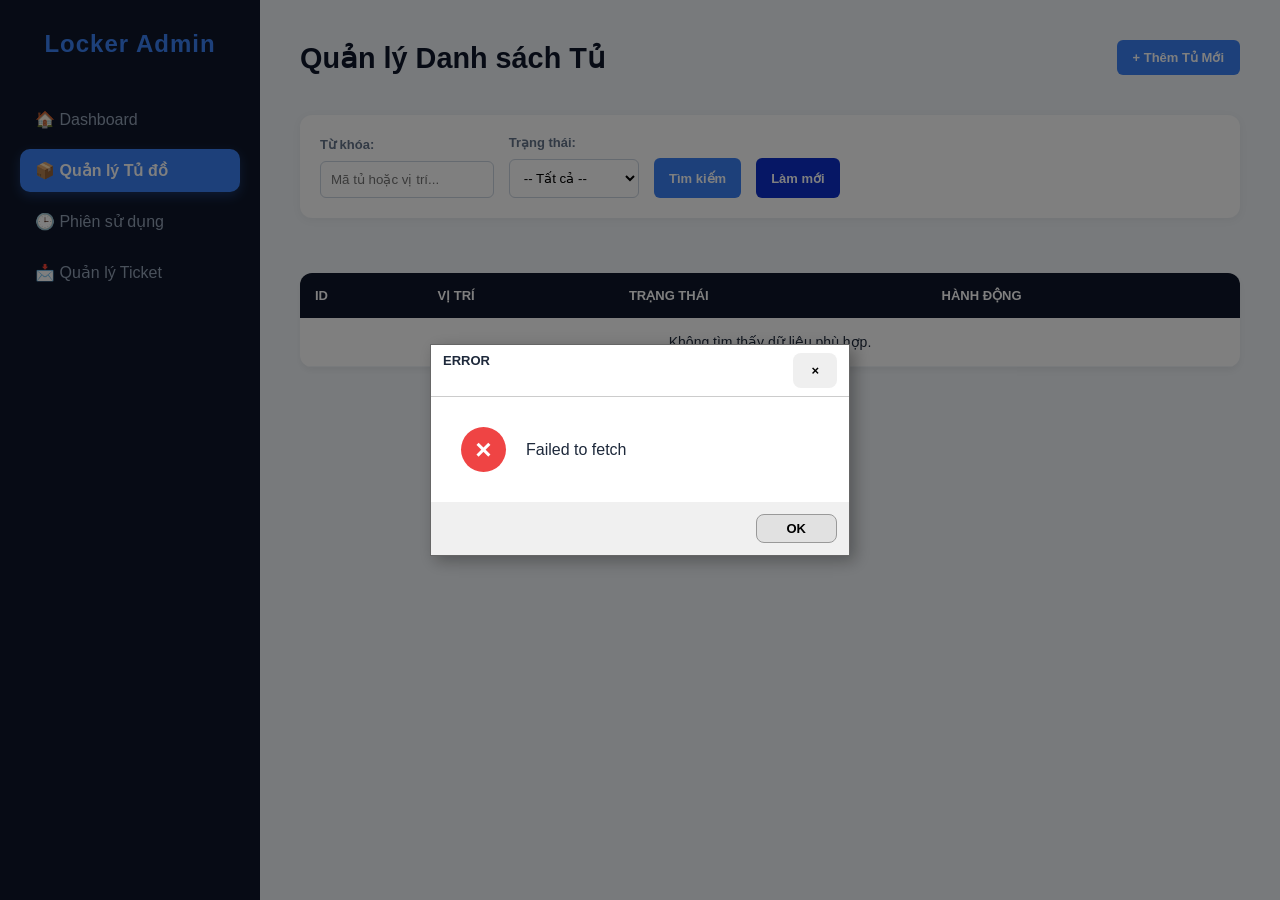
<file: PBL5/src/main/resources/static/lockers.html>
<!DOCTYPE html>
<html lang="vi">

<head>
    <meta charset="UTF-8">
    <meta name="viewport" content="width=device-width, initial-scale=1.0">
    <title>Quản lý Tủ đồ - Locker Admin</title>
    <link rel="stylesheet" href="style.css">
</head>

<body>
    <div class="sidebar">
        <h2>Locker Admin</h2>
        <a href="index.html">🏠 Dashboard</a>
        <a href="lockers.html" class="active">📦 Quản lý Tủ đồ</a>
        <a href="users.html">🕒 Phiên sử dụng</a>
        <a href="support.html">📩 Quản lý Ticket</a>
    </div>

    <div class="main">
        <header style="display: flex; justify-content: space-between; align-items: center;">
            <h1>Quản lý Danh sách Tủ</h1>

            <button class="btn-add"
                    style="background: #3b82f6; color: white; border: none; padding: 10px 16px; border-radius: 6px; cursor: pointer;"
                    onclick="showLockerModal()">
                + Thêm Tủ Mới
            </button>
        </header>

        <div class="toolbar"
             style="margin-top: 20px; background: #fff; padding: 20px; border-radius: 12px; box-shadow: 0 2px 10px rgba(0,0,0,0.05);">

            <div style="display: flex; flex-direction: row; align-items: flex-end; gap: 15px; flex-wrap: nowrap;">

                <!-- Từ khóa -->
                <div style="flex: 2; display: flex; flex-direction: column; gap: 5px;">
                    <label style="font-weight: bold; font-size: 13px;">
                        Từ khóa:
                    </label>

                    <input type="text"
                           id="lockerSearch"
                           placeholder="Mã tủ hoặc vị trí..."
                           style="padding: 10px; border-radius: 6px; border: 1px solid #cbd5e1; width: 100%;">
                </div>

                <!-- Trạng thái -->
                <div style="flex: 1.5; display: flex; flex-direction: column; gap: 5px;">
                    <label style="font-weight: bold; font-size: 13px;">
                        Trạng thái:
                    </label>

                    <select id="statusFilter"
                            style="padding: 10px; border-radius: 6px; border: 1px solid #cbd5e1; background: white;">
                        <option value="ALL">-- Tất cả --</option>
                        <option value="available">AVAILABLE</option>
                        <option value="occupied">OCCUPIED</option>
                        <option value="error">ERROR</option>
                    </select>
                </div>

                <!-- Tìm kiếm -->
                <div style="flex: 1;">
                    <button onclick="filterLockers()"
                            style="background: #3b82f6; color: white; border: none; padding: 10px 15px; border-radius: 6px; cursor: pointer; width: 100%; height: 40px; font-weight: bold;">
                        Tìm kiếm
                    </button>
                </div>

                <!-- Làm mới -->
                <div style="flex: 0.8;">
                    <button onclick="resetFilters()"
                            style="background: #0c2fcc; color: white; border: none; padding: 10px 15px; border-radius: 6px; cursor: pointer; width: 100%; height: 40px;">
                        Làm mới
                    </button>
                </div>

            </div>
        </div>

        <div class="table-container" style="margin-top: 20px;">
            <table>
                <thead>
                <tr>
                    <th>ID</th>
                    <th>Vị Trí</th>
                    <th>Trạng Thái</th>
                    <th>Hành Động</th>
                </tr>
                </thead>

                <tbody id="lockerTable">
                <tr>
                    <td colspan="4"
                        style="text-align:center; padding:40px; color:#94a3b8;">
                        Đang tải danh sách tủ đồ...
                    </td>
                </tr>
                </tbody>
            </table>
        </div>
    </div>

    <div id="lockerModal" class="modal">
        <div class="modal-content">
            <h2 id="modalTitle">Thông tin Tủ đồ</h2>
            <hr>
            <input type="hidden" id="editFlag">

            <div id="error-message"
                style="display: none; color: #ef4444; background: #fee2e2; padding: 10px; border-radius: 6px; margin-bottom: 15px; font-size: 14px; border: 1px solid #fecaca; text-align: center; font-weight: bold;">
            </div>

            <div class="form-group" id="idInputGroup">
                <label for="lockerId">Mã tủ (ID):</label>
                <input type="text" id="lockerId" disabled>
            </div>

            <div class="form-group">
                <label for="lockerLocation">Vị trí tủ:</label>
                <input type="text" id="lockerLocation" placeholder="Ví dụ: Tầng 1 - Khu A">
            </div>

            <div class="form-group" id="statusGroup">
                <label for="lockerStatus">Trạng thái hiện tại:</label>
                <select id="lockerStatus">
                    <option value="available">AVAILABLE</option>
                    <option value="occupied">OCCUPIED</option>
                    <option value="error">ERROR</option>
                </select>
            </div>

            <div class="modal-actions">
                <button class="btn-save" onclick="saveLocker()">Lưu thông tin</button>
                <button class="btn-cancel" onclick="closeModal()">Hủy bỏ</button>
            </div>
        </div>
    </div>

    <div id="ticketModal" class="modal">
        <div class="modal-content">
            <h2>Báo Cáo Sự Cố Tủ <span id="displayLockerId" style="color: #3b82f6;"></span></h2>
            <hr>

            <div class="form-group">
                <label>Mã tủ bị lỗi:</label>
                <input type="text" id="ticketLockerId" disabled>
            </div>

            <div class="form-group">
                <label>Thời gian tạo báo cáo:</label>
                <input type="text" id="ticketTime" disabled>
            </div>

            <div class="form-group">
                <label for="ticketReason">Lý do/Nội dung sự cố:</label>
                <textarea id="ticketReason" rows="4"
                    placeholder="Ví dụ: Tủ không mở được dù đã quét vân tay, kẹt khóa..."></textarea>
            </div>
            <div class="form-group">
                <label>Danh sách hình ảnh lòng bàn tay:</label>
                <div id="imageGallery" style="
                display: grid; 
                grid-template-columns: repeat(auto-fill, minmax(120px, 1fr)); 
                gap: 10px; 
                border: 2px dashed #cbd5e1;
                border-radius: 10px;
                padding: 10px;
                background: #f1f5f9;
                min-height: 150px;
                max-height: 300px;
                overflow-y: auto;">

                    <!-- Ảnh sẽ được tự động chèn vào đây bằng Javascript -->
                    <div id="imagePlaceholder"
                        style="grid-column: 1 / -1; text-align: center; color: #64748b; padding-top: 40px;">
                        <span style="font-size: 30px;">🖐️</span>
                        <p style="font-size: 12px;">Đang tải danh sách ảnh...</p>
                    </div>
                </div>
            </div>

            <div class="modal-actions">
                <button class="btn-save" onclick="submitTicket()">Gửi Báo Cáo</button>
                <button class="btn-cancel" onclick="closeTicketModal()">Hủy bỏ</button>
            </div>
        </div>
    </div>

    <div id="errorDialog" class="error-dialog-overlay" style="display: none;">
        <div class="error-dialog-box">
            <div class="error-dialog-header">
                <span>ERROR</span>
                <button class="close-x" onclick="closeErrorDialog()">×</button>
            </div>
            <div class="error-dialog-body">
                <div class="error-icon">×</div>
                <p id="errorDialogMessage">An unexpected error has occurred!</p>
            </div>
            <div class="error-dialog-footer">
                <button class="btn-ok" onclick="closeErrorDialog()">OK</button>
            </div>
        </div>
    </div>
    <div id="successDialog" class="success-dialog-overlay" style="display: none;">
        <div class="success-dialog-box">
            <div class="success-dialog-header">
                <span>SUCCESS</span>
                <button class="close-x" onclick="closeSuccessDialog()">×</button>
            </div>

            <div class="success-dialog-body">
                <div class="success-icon">✓</div>
                <p id="successDialogMessage">Thao tác thành công!</p>
            </div>

            <div class="success-dialog-footer">
                <button class="btn-ok" onclick="closeSuccessDialog()">OK</button>
            </div>
        </div>
    </div>

    <script src="script.js"></script>
</body>

</html>
</file>
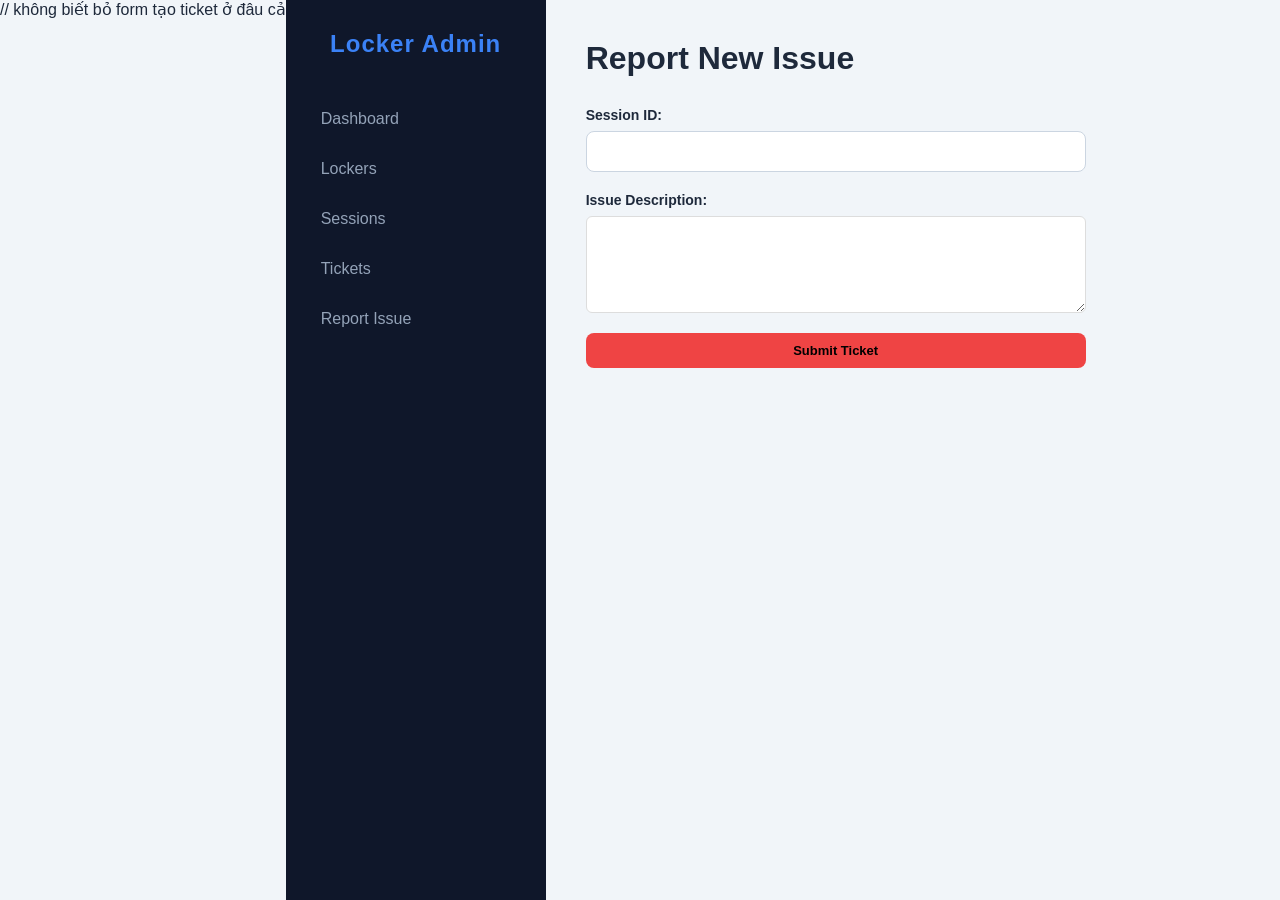
<file: PBL5/src/main/resources/static/report.html>
// không biết bỏ form tạo ticket ở đâu cả
<!DOCTYPE html>
<html>

<head>
    <title>Report Issue</title>
    <link rel="stylesheet" href="style.css">
</head>

<body>
    <div class="sidebar">
        <h2>Locker Admin</h2>
        <a href="index.html">Dashboard</a>
        <a href="lockers.html">Lockers</a>
        <a href="users.html">Sessions</a>
        <a href="support.html">Tickets</a>
        <a href="report.html">Report Issue</a>
    </div>
    <div class="main">
        <h1>Report New Issue</h1>
        <div class="chart-box" style="max-width: 500px;">
            <form id="ticketForm">
                <div class="form-group">
                    <label>Session ID:</label>
                    <input type="text" id="ticketSessionId" required>
                </div>
                <div class="form-group">
                    <label>Issue Description:</label>
                    <textarea id="ticketReason" rows="5"
                        style="width:100%; border-radius:6px; border:1px solid #ddd; padding:10px;"></textarea>
                </div>
                <button type="submit" style="width:100%; background:#ef4444;">Submit Ticket</button>
            </form>
            <p id="responseMessage" style="margin-top:15px; text-align:center;"></p>
        </div>
    </div>
    <script src="script.js"></script>
</body>

</html>
</file>
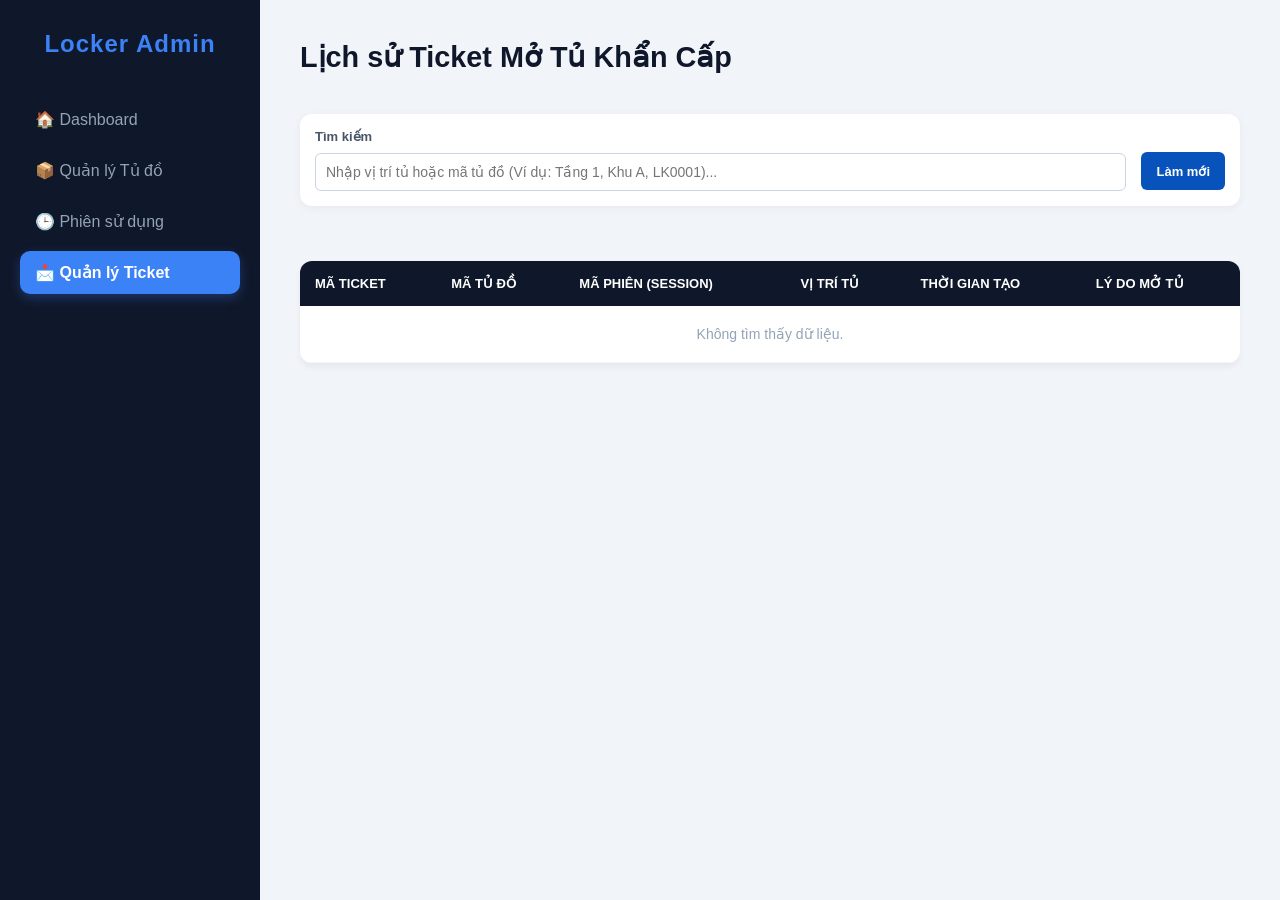
<file: PBL5/src/main/resources/static/support.html>
<!DOCTYPE html>
<html lang="vi">

<head>
    <meta charset="UTF-8">
    <meta name="viewport" content="width=device-width, initial-scale=1.0">
    <title>Quản lý Ticket - Locker Admin</title>
    <link rel="stylesheet" href="style.css">
</head>

<body>
    <div class="sidebar">
        <h2>Locker Admin</h2>
        <a href="index.html">🏠 Dashboard</a>
        <a href="lockers.html">📦 Quản lý Tủ đồ</a>
        <a href="users.html">🕒 Phiên sử dụng</a>
        <a href="support.html" class="active">📩 Quản lý Ticket</a>
    </div>

    <div class="main">
        <header>
            <h1>Lịch sử Ticket Mở Tủ Khẩn Cấp</h1>
        </header>

        <div class="toolbar"
            style="margin-top: 20px; background: #fff; padding: 15px; border-radius: 12px; box-shadow: 0 2px 10px rgba(0,0,0,0.05); display: flex; align-items: center; gap: 15px;">
            <div style="flex: 1; display: flex; flex-direction: column; gap: 5px;">
                <label style="font-weight: bold; font-size: 13px; color: #475569;">Tìm kiếm</label>
                <input type="text" id="ticketSearchInput" onkeyup="filterTicketTable()"
                    placeholder="Nhập vị trí tủ hoặc mã tủ đồ (Ví dụ: Tầng 1, Khu A, LK0001)..."
                    style="padding: 10px; border-radius: 6px; border: 1px solid #cbd5e1; font-size: 14px;">
            </div>
            <button onclick="clearTicketSearch()"
                style="margin-top: 22px; background: #0752bb; color: white; border: none; padding: 10px 15px; border-radius: 6px; cursor: pointer; font-weight: bold; height: 38px;">
                Làm mới
            </button>
        </div>

        <div class="table-container" style="margin-top: 20px;">
            <table>
                <thead>
                    <tr>
                        <th>Mã Ticket</th>
                        <th>Mã Tủ Đồ</th>
                        <th>Mã Phiên (Session)</th>
                        <th>Vị Trí Tủ</th>
                        <th>Thời Gian Tạo</th>
                        <th>Lý Do Mở Tủ</th>
                    </tr>
                </thead>
                <tbody id="supportTable">
                    <tr>
                        <td colspan="6" style="text-align: center; padding: 40px; color: #94a3b8;">
                            Đang tải lịch sử ticket mở khóa...
                        </td>
                    </tr>
                </tbody>
            </table>
        </div>
    </div>

    <script src="script.js"></script>
</body>

</html>
</file>
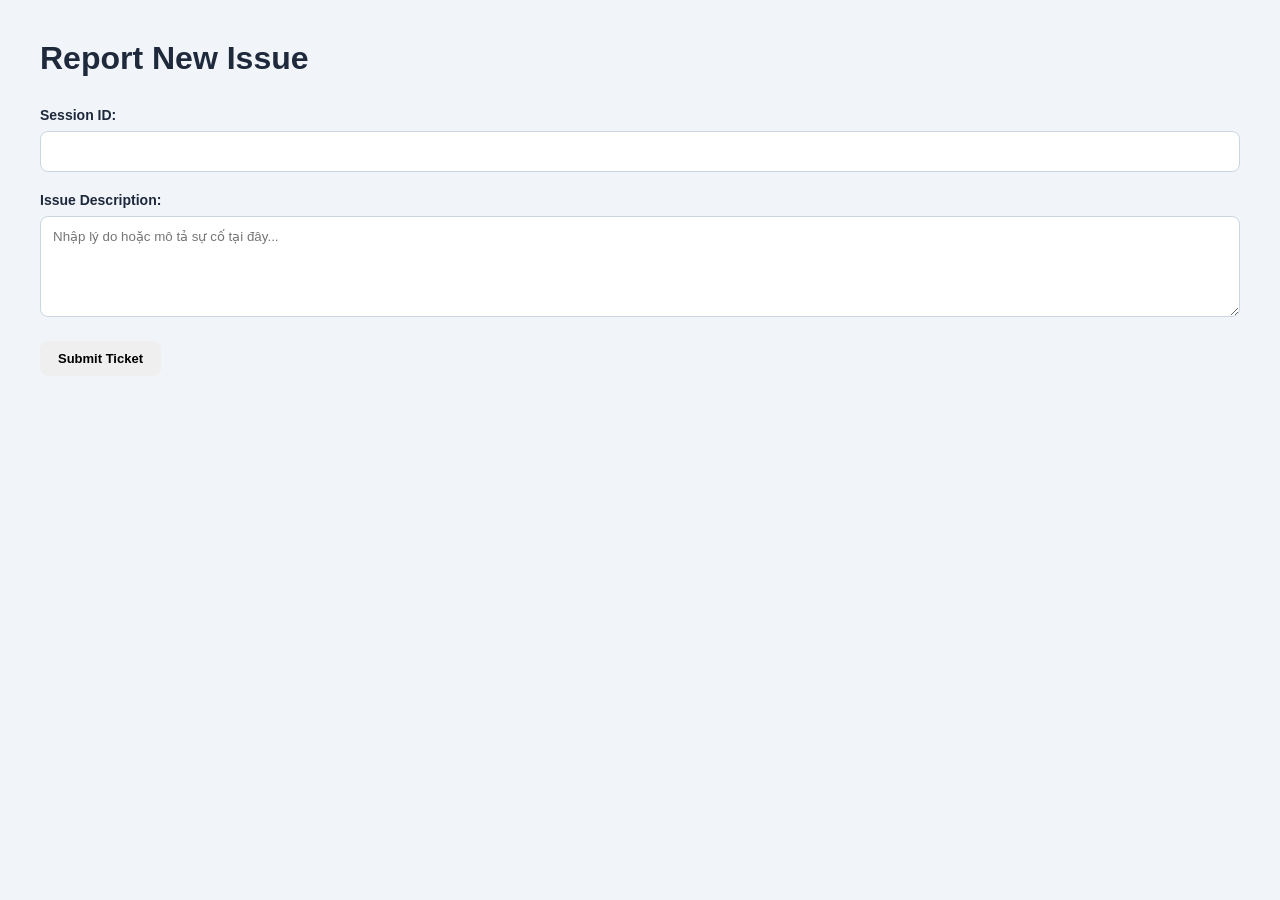
<file: PBL5/src/main/resources/static/ticket.html>
<!DOCTYPE html>
<html lang="vi">

<head>
    <meta charset="UTF-8">
    <meta name="viewport" content="width=device-width, initial-scale=1.0">
    <title>Report Issue</title>
    <link rel="stylesheet" href="style.css">
</head>

<body>

    <div class="main">
        <h1>Report New Issue</h1>

        <div class="chart-box ticket-container">
            <form id="ticketForm">
                <div class="form-group">
                    <label for="ticketSessionId">Session ID:</label>
                    <input type="text" id="ticketSessionId" required>
                </div>

                <div class="form-group">
                    <label for="ticketReason">Issue Description:</label>
                    <textarea id="ticketReason" rows="5"
                        placeholder="Nhập lý do hoặc mô tả sự cố tại đây..."></textarea>
                </div>

                <button type="submit" class="btn-submit-ticket">Submit Ticket</button>
            </form>
            <p id="responseMessage"></p>
        </div>
    </div>

    <script src="script.js"></script>
</body>

</html>
</file>
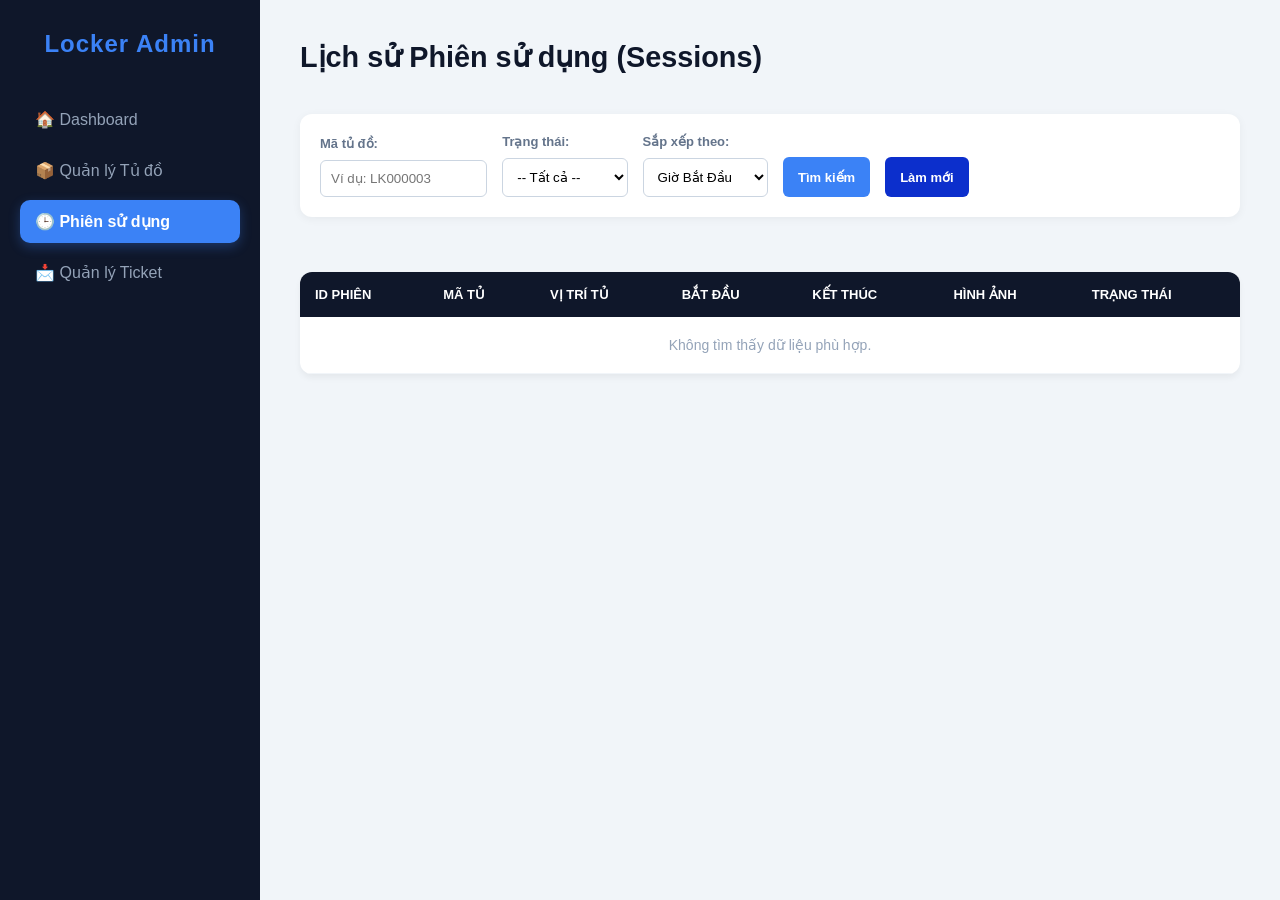
<file: PBL5/src/main/resources/static/users.html>
<!DOCTYPE html>
<html lang="vi">

<head>
    <meta charset="UTF-8">
    <meta name="viewport" content="width=device-width, initial-scale=1.0">
    <title>Quản lý Phiên sử dụng - Locker Admin</title>
    <link rel="stylesheet" href="style.css">
</head>

<body>
    <div class="sidebar">
        <h2>Locker Admin</h2>
        <a href="index.html">🏠 Dashboard</a>
        <a href="lockers.html">📦 Quản lý Tủ đồ</a>
        <a href="users.html" class="active">🕒 Phiên sử dụng</a>
        <a href="support.html">📩 Quản lý Ticket</a>
    </div>

    <div class="main">
        <header>
            <h1>Lịch sử Phiên sử dụng (Sessions)</h1>
        </header>

        <div class="toolbar"
            style="margin-top: 20px; background: #fff; padding: 20px; border-radius: 12px; box-shadow: 0 2px 10px rgba(0,0,0,0.05);">
            <div style="display: flex; flex-direction: row; align-items: flex-end; gap: 15px; flex-wrap: nowrap;">

                <div style="flex: 2; display: flex; flex-direction: column; gap: 5px;">
                    <label style="font-weight: bold; font-size: 13px; white-space: nowrap;">Mã tủ đồ:</label>
                    <input type="text" id="sessionSearch" placeholder="Ví dụ: LK000003"
                        style="padding: 10px; border-radius: 6px; border: 1px solid #cbd5e1; width: 100%;">
                </div>

                <div style="flex: 1.5; display: flex; flex-direction: column; gap: 5px;">
                    <label style="font-weight: bold; font-size: 13px; white-space: nowrap;">Trạng thái:</label>
                    <select id="statusFilter"
                        style="padding: 10px; border-radius: 6px; border: 1px solid #cbd5e1; background: white;">
                        <option value="ALL">-- Tất cả --</option>
                        <option value="active">ACTIVE</option>
                        <option value="inactive">INACTIVE</option>
                    </select>
                </div>

                <div style="flex: 1.5; display: flex; flex-direction: column; gap: 5px;">
                    <label style="font-weight: bold; font-size: 13px; white-space: nowrap;">Sắp xếp theo:</label>
                    <select id="sortField"
                        style="padding: 10px; border-radius: 6px; border: 1px solid #cbd5e1; background: white;">
                        <option value="start_time">Giờ Bắt Đầu</option>
                        <option value="end_time">Giờ Kết Thúc</option>
                    </select>
                </div>

                <div style="flex: 1;">
                    <button onclick="filterSessions()"
                        style="background: #3b82f6; color: white; border: none; padding: 10px 15px; border-radius: 6px; cursor: pointer; width: 100%; font-weight: bold; height: 40px; white-space: nowrap;">
                        Tìm kiếm
                    </button>
                </div>

                <div style="flex: 0.8;">
                    <button class="btn-refresh" onclick="resetSessionFilters()"
                        style="background: #0c2fcc; color: white; border: none; padding: 10px 15px; border-radius: 6px; cursor: pointer; width: 100%; height: 40px; white-space: nowrap;">
                        Làm mới
                    </button>
                </div>

            </div>
        </div>

        <div class="table-container" style="margin-top: 20px;">
            <table>
                <thead>
                    <tr>
                        <th>ID Phiên</th>
                        <th>Mã Tủ</th>
                        <th>Vị Trí Tủ</th>
                        <th>Bắt Đầu</th>
                        <th>Kết Thúc</th>
                        <th>Hình ảnh</th>
                        <th>Trạng Thái</th>
                    </tr>
                </thead>
                <tbody id="sessionTable">
                    <tr>
                        <td colspan="7" style="text-align: center; padding: 40px; color: #94a3b8;">
                            Đang truy xuất dữ liệu phiên sử dụng...
                        </td>
                    </tr>
                </tbody>
            </table>
        </div>


    </div>

    <script src="script.js"></script>
</body>

</html>
</file>
<file: PBL5/src/main/resources/static/style.css>
/* ==========================================
   1. CẤU HÌNH GỐC & LAYOUT CHUNG RESPONSIVE
   ========================================== */
* {
    margin: 0;
    padding: 0;
    box-sizing: border-box;
    font-family: 'Segoe UI', Roboto, Helvetica, Arial, sans-serif;
}

body {
    display: flex;
    background: #f1f5f9;
    min-height: 100vh;
    color: #1e293b;
    width: 100%;
    overflow-x: hidden;
    /* Triệt tiêu thanh cuộn ngang khó chịu khi phóng to (zoom) */
}

/* Sidebar di động linh hoạt */
.sidebar {
    width: 260px;
    background: #0f172a;
    height: 100vh;
    padding: 30px 20px;
    color: white;
    position: sticky;
    top: 0;
    flex-shrink: 0;
    /* Khóa cứng độ rộng sidebar, chống biến dạng co rúm khi zoom */
    display: flex;
    flex-direction: column;
}

.sidebar h2 {
    margin-bottom: 40px;
    font-size: 1.5rem;
    color: #3b82f6;
    text-align: center;
    letter-spacing: 1px;
}

.sidebar a {
    display: flex;
    align-items: center;
    color: #94a3b8;
    text-decoration: none;
    margin-bottom: 8px;
    padding: 12px 15px;
    border-radius: 10px;
    transition: all 0.3s ease;
}

.sidebar a:hover,
.sidebar a.active {
    background: #1e293b;
    color: white;
}

.sidebar a.active {
    background: #3b82f6;
    color: white;
    font-weight: 600;
    box-shadow: 0 4px 12px rgba(59, 130, 246, 0.3);
}

/* Vùng nội dung chính tự động giãn cách theo màn hình */
.main {
    flex: 1;
    padding: 40px;
    min-width: 0;
    /* Thuộc tính quan trọng chống tràn flex-item */
    display: flex;
    flex-direction: column;
    gap: 10px;
}

header {
    margin-bottom: 10px;
}

header h1 {
    font-size: 1.8rem;
    color: #0f172a;
    font-weight: 700;
}

/* ==========================================
   2. DASHBOARD CARDS (Tự động thích ứng lưới)
   ========================================== */
.cards {
    display: grid;
    /* Tự động tính toán số cột dựa trên không gian, tối thiểu 220px một thẻ card */
    grid-template-columns: repeat(auto-fit, minmax(220px, 1fr));
    gap: 20px;
    margin-bottom: 20px;
    width: 100%;
}

.card {
    padding: 24px;
    border-radius: 16px;
    color: white;
    box-shadow: 0 10px 15px -3px rgba(0, 0, 0, 0.1);
    transition: transform 0.2s;
}

.card:hover {
    transform: translateY(-5px);
}

.card h3 {
    font-size: 0.85rem;
    text-transform: uppercase;
    opacity: 0.9;
    margin-bottom: 10px;
    font-weight: 600;
}

.card p {
    font-size: 2.2rem;
    font-weight: 800;
}

/* Màu sắc Card Dashboard */
.blue {
    background: linear-gradient(135deg, #3b82f6, #2563eb);
}

.green {
    background: linear-gradient(135deg, #22c55e, #16a34a);
}

.orange {
    background: linear-gradient(135deg, #f59e0b, #d97706);
}

.red {
    background: linear-gradient(135deg, #ef4444, #dc2626);
}

.purple {
    background: linear-gradient(135deg, #8b5cf6, #7c3aed);
}

/* ==========================================
   3. BỐ CỤC DASHBOARD BIỂU ĐỒ SONG SONG (ĐÃ SỬA)
   ========================================== */
.dashboard-content {
    display: flex;
    gap: 30px;
    flex-wrap: wrap;
    /* Cho phép biểu đồ cột tự động rớt dòng cân đối khi zoom lớn */
    width: 100%;
}

.chart-container {
    background: white;
    padding: 25px;
    border-radius: 16px;
    box-shadow: 0 4px 6px -1px rgba(0, 0, 0, 0.1);
    flex: 1;
    min-width: 420px;
    /* Độ rộng an toàn tối thiểu của mỗi khối đồ thị */
}

.chart-container h3 {
    font-size: 1.1rem;
    color: #0f172a;
    font-weight: 600;
}

.chart-box {
    position: relative;
    height: 320px;
    /* Khống chế chiều cao cố định để trục Chart.js vẽ Responsive mượt */
    width: 100%;
    margin-top: 20px;
}

/* ==========================================
   4. TOOLBAR & TABLES (Quản lý và tra cứu dữ liệu)
   ========================================== */
.toolbar {
    display: flex;
    gap: 15px;
    align-items: center;
    background: white;
    padding: 20px;
    border-radius: 12px;
    margin-bottom: 25px;
    box-shadow: 0 1px 3px rgba(0, 0, 0, 0.1);
    flex-wrap: wrap;
    /* Chống tràn bộ lọc khi xem giao diện trên laptop nhỏ */
}

.toolbar>div {
    display: flex;
    flex-direction: column;
    gap: 4px;
}

.toolbar label {
    font-size: 12px;
    font-weight: bold;
    color: #64748b;
    margin-bottom: 4px;
}

.toolbar input,
.toolbar select {
    padding: 10px 14px;
    border: 1px solid #e2e8f0;
    border-radius: 8px;
    outline: none;
    transition: 0.2s;
}

.toolbar input:focus,
.toolbar select:focus {
    border-color: #3b82f6;
    box-shadow: 0 0 0 3px rgba(59, 130, 246, 0.1);
}

.table-container {
    background: white;
    border-radius: 12px;
    overflow-x: auto;
    /* Tạo thanh cuộn ngang nội bộ riêng cho bảng, bảo vệ layout chính */
    box-shadow: 0 4px 6px rgba(0, 0, 0, 0.05);
    width: 100%;
}

table {
    width: 100%;
    border-collapse: collapse;
    min-width: 800px;
    /* Đảm bảo cấu trúc cột bảng không bị dồn chữ khi màn hình nhỏ */
}

th {
    background: #0f172a;
    color: white;
    padding: 15px;
    text-align: left;
    font-size: 13px;
    text-transform: uppercase;
    white-space: nowrap;
}

td {
    padding: 16px;
    border-bottom: 1px solid #f1f5f9;
    font-size: 14px;
    white-space: nowrap;
}

/* Status màu sắc nhãn trong bảng */
.status-free,
.status-available {
    background: #dcfce7;
    color: #15803d;
    font-weight: bold;
    padding: 4px 10px;
    border-radius: 6px;
    text-transform: uppercase;
}

.status-in-use,
.status-occupied {
    background: #fef3c7;
    color: #b45309;
    font-weight: bold;
    padding: 4px 10px;
    border-radius: 6px;
    text-transform: uppercase;
}

.status-error {
    background: #fee2e2;
    color: #b91c1c;
    font-weight: bold;
    padding: 4px 10px;
    border-radius: 6px;
    text-transform: uppercase;
}

/* ==========================================
   5. NÚT BẤM (BUTTONS)
   ========================================== */
button {
    padding: 10px 18px;
    border: none;
    border-radius: 8px;
    cursor: pointer;
    font-weight: 600;
    font-size: 13px;
    transition: 0.2s;
    white-space: nowrap;
}

.btn-add {
    background: #3b82f6;
    color: white;
}

.btn-save {
    background: #22c55e;
    color: white;
}

.btn-cancel {
    background: #94a3b8;
    color: white;
}

button:hover {
    opacity: 0.9;
    transform: translateY(-1px);
}

/* ==========================================
   6. MODAL & WINDOWS DIALOG RESPONSIVE
   ========================================== */
.modal {
    display: none;
    position: fixed;
    z-index: 1000;
    top: 0;
    left: 0;
    width: 100%;
    height: 100%;
    background: rgba(15, 23, 42, 0.6);
    backdrop-filter: blur(4px);
    overflow-y: auto;
    /* Thêm cuộn dọc cho modal khi màn hình bị lùn lúc zoom */
    padding: 20px;
}

.modal-content {
    background: white;
    margin: 30px auto;
    padding: 30px;
    border-radius: 16px;
    width: 100%;
    max-width: 480px;
    /* Thích ứng thu nhỏ mượt mà trên thiết bị di động */
    box-shadow: 0 25px 50px -12px rgba(0, 0, 0, 0.25);
    animation: slideDown 0.3s ease-out;
}

@keyframes slideDown {
    from {
        transform: translateY(-20px);
        opacity: 0;
    }

    to {
        transform: translateY(0);
        opacity: 1;
    }
}

.form-group {
    margin-bottom: 20px;
}

.form-group label {
    display: block;
    margin-bottom: 8px;
    font-weight: 600;
    font-size: 14px;
}

.form-group input,
.form-group select,
.form-group textarea {
    width: 100%;
    padding: 12px;
    border: 1px solid #cbd5e1;
    border-radius: 8px;
}

/* ERROR DIALOG (Windows Style) */
.error-dialog-overlay {
    position: fixed;
    top: 0;
    left: 0;
    width: 100%;
    height: 100%;
    background: rgba(0, 0, 0, 0.5);
    display: flex;
    align-items: center;
    justify-content: center;
    z-index: 9999;
    padding: 20px;
}

.error-dialog-box {
    background: #f0f0f0;
    width: 100%;
    max-width: 420px;
    border: 1px solid #666;
    box-shadow: 5px 5px 15px rgba(0, 0, 0, 0.3);
}

.error-dialog-header {
    background: white;
    padding: 8px 12px;
    display: flex;
    justify-content: space-between;
    font-weight: bold;
    border-bottom: 1px solid #ccc;
    font-size: 13px;
}

.error-dialog-body {
    padding: 30px;
    display: flex;
    align-items: center;
    gap: 20px;
    background: white;
}

.error-icon {
    width: 45px;
    height: 45px;
    background: #ef4444;
    color: white;
    border-radius: 50%;
    display: flex;
    align-items: center;
    justify-content: center;
    font-size: 28px;
    font-weight: bold;
    flex-shrink: 0;
}

.error-dialog-footer {
    padding: 12px;
    text-align: right;
    background: #f0f0f0;
}

.btn-ok {
    padding: 6px 30px;
    background: #e1e1e1;
    border: 1px solid #999;
    cursor: pointer;
}
.success-dialog-overlay {
    position: fixed;
    top: 0;
    left: 0;
    width: 100%;
    height: 100%;
    background: rgba(0, 0, 0, 0.5);
    display: flex;
    align-items: center;
    justify-content: center;
    z-index: 9999;
    padding: 20px;
}

.success-dialog-box {
    background: #f0f0f0;
    width: 100%;
    max-width: 420px;
    border: 1px solid #666;
    box-shadow: 5px 5px 15px rgba(0, 0, 0, 0.3);
}

.success-dialog-header {
    background: white;
    padding: 8px 12px;
    display: flex;
    justify-content: space-between;
    font-weight: bold;
    border-bottom: 1px solid #ccc;
    font-size: 13px;
}

.success-dialog-body {
    padding: 30px;
    display: flex;
    align-items: center;
    gap: 20px;
    background: white;
}

.success-icon {
    width: 45px;
    height: 45px;
    background: #22c55e;
    color: white;
    border-radius: 50%;
    display: flex;
    align-items: center;
    justify-content: center;
    font-size: 28px;
    font-weight: bold;
    flex-shrink: 0;
}

.success-dialog-footer {
    padding: 12px;
    text-align: right;
    background: #f0f0f0;
}
/* ==========================================
   7. MEDIA QUERIES (XỬ LÝ ZOOM KHỦNG & MÀN HÌNH NHỎ)
   ========================================== */
@media (max-width: 992px) {
    body {
        flex-direction: column;
        /* Đảo trục xếp dọc: Sidebar lên trên, Main xuống dưới */
    }

    .sidebar {
        width: 100%;
        height: auto;
        position: relative;
        padding: 20px;
        flex-direction: row;
        /* Dàn thực đơn liên kết nằm ngang gọn gàng */
        flex-wrap: wrap;
        justify-content: space-between;
        align-items: center;
    }

    .sidebar h2 {
        margin-bottom: 0;
        width: 100%;
        text-align: center;
        padding-bottom: 15px;
    }

    .sidebar a {
        margin-bottom: 0;
        flex: 1;
        justify-content: center;
        text-align: center;
        font-size: 13px;
        padding: 10px 5px;
    }

    .main {
        padding: 20px;
    }

    .chart-container {
        min-width: 100%;
        /* Ép cả biểu đồ tròn lẫn biểu đồ cột chiếm trọn 100% bề ngang */
    }
}

@media (max-width: 576px) {
    .sidebar a {
        min-width: 45%;
        /* Trên màn hình cực nhỏ, chia menu link thành lưới 2 cột */
        margin: 4px 2%;
    }

    .toolbar {
        flex-direction: column;
        align-items: stretch;
    }

    .toolbar>div,
    .toolbar button {
        width: 100%;
    }

    /* ==========================================
       CẤU HÌNH RESPONSIVE CHO FORM REPORT ISSUE
       ========================================== */
    .ticket-container {
        width: 100%;
        max-width: 500px;
        /* Độ rộng tối đa khi xem trên máy tính */
        margin: 20px auto 0 auto;
        /* Căn giữa form chính diện màn hình */
        background: white;
        padding: 30px;
        border-radius: 16px;
        box-shadow: 0 4px 6px -1px rgba(0, 0, 0, 0.1);
    }

    .ticket-container textarea {
        width: 100%;
        border-radius: 8px;
        border: 1px solid #cbd5e1;
        padding: 12px;
        outline: none;
        font-size: 14px;
        transition: border-color 0.2s;
        resize: vertical;
        /* Chỉ cho phép Admin kéo dãn chiều cao, không cho kéo lệch chiều ngang */
    }

    .ticket-container textarea:focus {
        border-color: #ef4444;
        /* Sáng đèn đỏ khẩn cấp khi click vào viết lý do */
        box-shadow: 0 0 0 3px rgba(239, 68, 68, 0.1);
    }

    .btn-submit-ticket {
        width: 100%;
        background: #ef4444;
        /* Màu đỏ khẩn cấp */
        color: white;
        padding: 12px;
        font-size: 14px;
        font-weight: bold;
        border-radius: 8px;
        margin-top: 10px;
    }

    #responseMessage {
        margin-top: 15px;
        text-align: center;
        font-weight: 600;
        font-size: 14px;
    }
}
</file>
